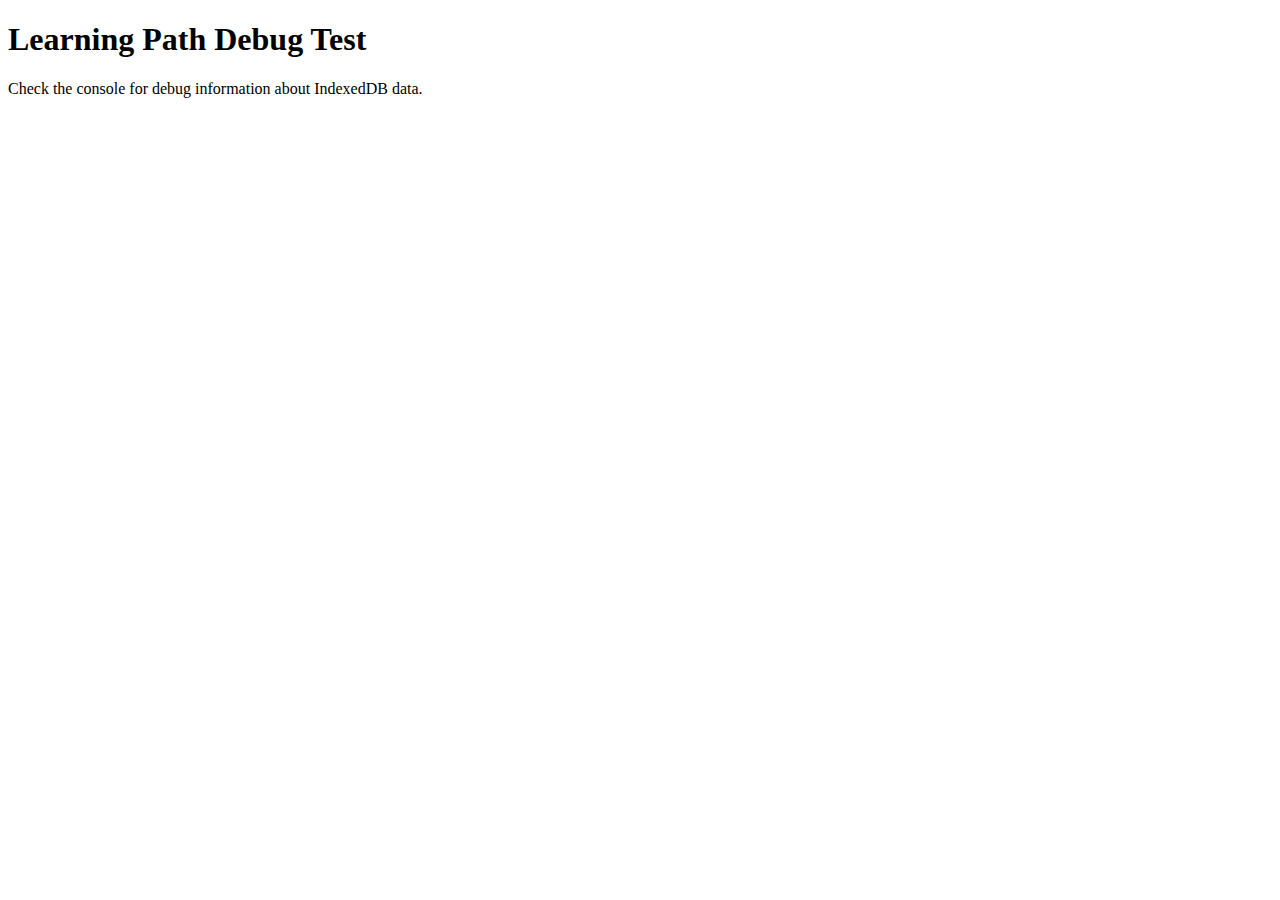
<file: debug_learning_path.html>
<!DOCTYPE html>
<html lang="en">
<head>
    <meta charset="UTF-8">
    <meta name="viewport" content="width=device-width, initial-scale=1.0">
    <title>Debug Learning Path - Growth90</title>
    <script>
        // Simple test to check IndexedDB data
        async function testIndexedDB() {
            console.log('🔍 Testing IndexedDB access...');
            
            try {
                const request = indexedDB.open('Growth90DB', 1);
                
                request.onsuccess = (event) => {
                    const db = event.target.result;
                    console.log('✅ Database opened successfully');
                    
                    // Check if learningPaths store exists
                    if (db.objectStoreNames.contains('learningPaths')) {
                        console.log('✅ learningPaths store exists');
                        
                        const transaction = db.transaction(['learningPaths'], 'readonly');
                        const store = transaction.objectStore('learningPaths');
                        const getAllRequest = store.getAll();
                        
                        getAllRequest.onsuccess = () => {
                            const allPaths = getAllRequest.result;
                            console.log('📚 All learning paths:', allPaths);
                            
                            allPaths.forEach((path, index) => {
                                console.log(`Path ${index + 1}:`, {
                                    id: path.id,
                                    userId: path.userId,
                                    title: path.title,
                                    hasCurriculum: Array.isArray(path.curriculum),
                                    curriculumLength: path.curriculum ? path.curriculum.length : 0,
                                    firstDay: path.curriculum && path.curriculum.length > 0 ? path.curriculum[0] : null
                                });
                            });
                            
                            // Try to find a path with curriculum
                            const pathWithCurriculum = allPaths.find(p => p.curriculum && Array.isArray(p.curriculum) && p.curriculum.length > 0);
                            if (pathWithCurriculum) {
                                console.log('🎯 Found path with curriculum:', pathWithCurriculum);
                                displayCurriculumSample(pathWithCurriculum);
                            } else {
                                console.log('❌ No paths with curriculum found');
                            }
                        };
                        
                        getAllRequest.onerror = () => {
                            console.error('❌ Error getting all learning paths:', getAllRequest.error);
                        };
                    } else {
                        console.log('❌ learningPaths store does not exist');
                    }
                };
                
                request.onerror = () => {
                    console.error('❌ Error opening database:', request.error);
                };
            } catch (error) {
                console.error('❌ Error accessing IndexedDB:', error);
            }
        }
        
        function displayCurriculumSample(learningPath) {
            const container = document.getElementById('curriculum-sample');
            if (!container) return;
            
            const first10Days = learningPath.curriculum.slice(0, 10);
            
            const html = `
                <h2>Sample Curriculum from ${learningPath.title}</h2>
                <p>Total days: ${learningPath.curriculum.length}</p>
                <div style="background: #f5f5f5; padding: 1rem; border-radius: 8px;">
                    ${first10Days.map(day => `
                        <div style="margin-bottom: 0.5rem; padding: 0.5rem; background: white; border-radius: 4px;">
                            <strong>Day ${day.day}:</strong> ${day.primary_learning_objective || day.title || 'No title'}
                            ${day.description ? `<br><small>${day.description}</small>` : ''}
                        </div>
                    `).join('')}
                    ${learningPath.curriculum.length > 10 ? '<p>... and more</p>' : ''}
                </div>
            `;
            
            container.innerHTML = html;
        }
        
        // Run test when page loads
        window.addEventListener('load', testIndexedDB);
    </script>
</head>
<body>
    <h1>Learning Path Debug Test</h1>
    <p>Check the console for debug information about IndexedDB data.</p>
    <div id="curriculum-sample"></div>
</body>
</html>
</file>
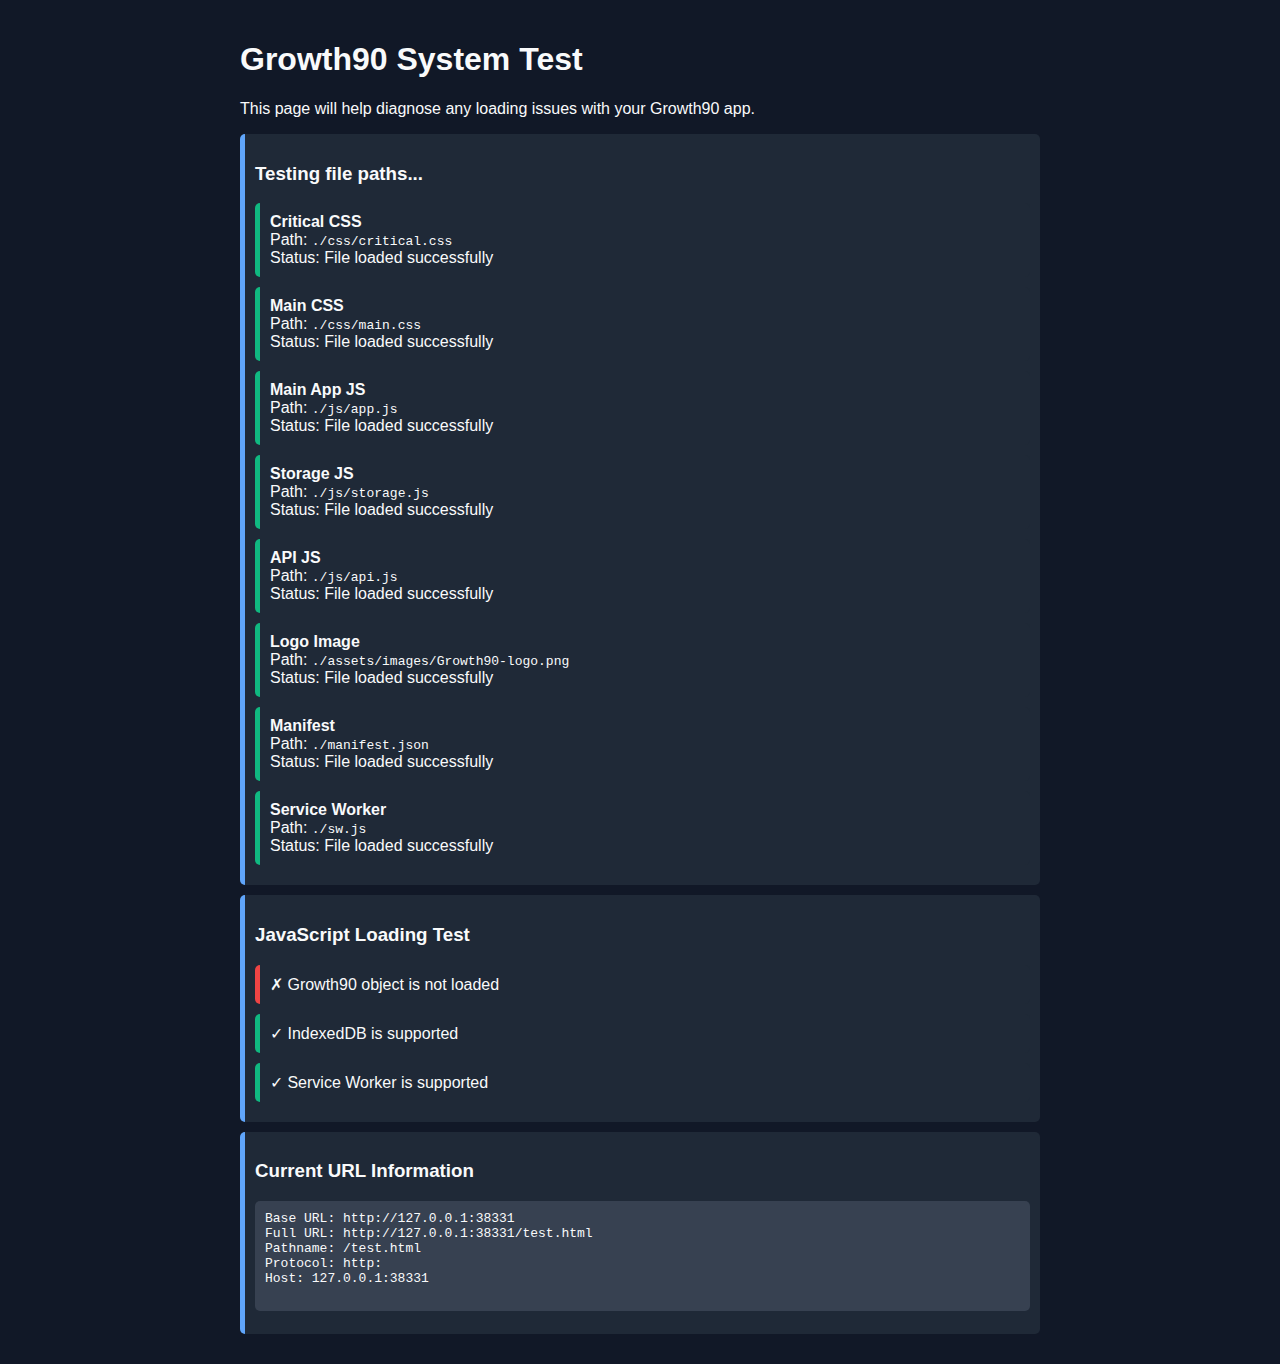
<file: test.html>
<!DOCTYPE html>
<html lang="en">
<head>
    <meta charset="UTF-8">
    <meta name="viewport" content="width=device-width, initial-scale=1.0">
    <title>Growth90 - System Test</title>
    <style>
        body {
            font-family: Arial, sans-serif;
            max-width: 800px;
            margin: 0 auto;
            padding: 20px;
            background: #111827;
            color: #F9FAFB;
        }
        .test-item {
            padding: 10px;
            margin: 10px 0;
            border-radius: 5px;
            border-left: 5px solid #60A5FA;
            background: #1F2937;
        }
        .success { border-left-color: #10B981; }
        .error { border-left-color: #EF4444; }
        .warning { border-left-color: #F59E0B; }
        pre {
            background: #374151;
            padding: 10px;
            border-radius: 5px;
            overflow-x: auto;
        }
    </style>
</head>
<body>
    <h1>Growth90 System Test</h1>
    <p>This page will help diagnose any loading issues with your Growth90 app.</p>
    
    <div id="test-results">
        <div class="test-item">
            <h3>Testing file paths...</h3>
            <div id="path-tests"></div>
        </div>
    </div>

    <script>
        // Test file loading
        function testFile(path, name) {
            return fetch(path)
                .then(response => {
                    if (response.ok) {
                        return { name, path, status: 'success', message: 'File loaded successfully' };
                    } else {
                        return { name, path, status: 'error', message: `HTTP ${response.status}: ${response.statusText}` };
                    }
                })
                .catch(error => {
                    return { name, path, status: 'error', message: error.message };
                });
        }

        // Files to test
        const filesToTest = [
            { path: './css/critical.css', name: 'Critical CSS' },
            { path: './css/main.css', name: 'Main CSS' },
            { path: './js/app.js', name: 'Main App JS' },
            { path: './js/storage.js', name: 'Storage JS' },
            { path: './js/api.js', name: 'API JS' },
            { path: './assets/images/Growth90-logo.png', name: 'Logo Image' },
            { path: './manifest.json', name: 'Manifest' },
            { path: './sw.js', name: 'Service Worker' }
        ];

        // Run tests
        Promise.all(filesToTest.map(file => testFile(file.path, file.name)))
            .then(results => {
                const pathTestsDiv = document.getElementById('path-tests');
                
                results.forEach(result => {
                    const div = document.createElement('div');
                    div.className = `test-item ${result.status}`;
                    div.innerHTML = `
                        <strong>${result.name}</strong><br>
                        Path: <code>${result.path}</code><br>
                        Status: ${result.message}
                    `;
                    pathTestsDiv.appendChild(div);
                });

                // Test JavaScript loading
                const jsTestDiv = document.createElement('div');
                jsTestDiv.className = 'test-item';
                jsTestDiv.innerHTML = '<h3>JavaScript Loading Test</h3>';
                
                if (window.Growth90) {
                    jsTestDiv.innerHTML += '<div class="test-item success">✓ Growth90 object is loaded</div>';
                } else {
                    jsTestDiv.innerHTML += '<div class="test-item error">✗ Growth90 object is not loaded</div>';
                }

                // Test IndexedDB
                if ('indexedDB' in window) {
                    jsTestDiv.innerHTML += '<div class="test-item success">✓ IndexedDB is supported</div>';
                } else {
                    jsTestDiv.innerHTML += '<div class="test-item error">✗ IndexedDB is not supported</div>';
                }

                // Test Service Worker
                if ('serviceWorker' in navigator) {
                    jsTestDiv.innerHTML += '<div class="test-item success">✓ Service Worker is supported</div>';
                } else {
                    jsTestDiv.innerHTML += '<div class="test-item warning">⚠ Service Worker is not supported</div>';
                }

                document.getElementById('test-results').appendChild(jsTestDiv);

                // Show current URL info
                const urlInfoDiv = document.createElement('div');
                urlInfoDiv.className = 'test-item';
                urlInfoDiv.innerHTML = `
                    <h3>Current URL Information</h3>
                    <pre>
Base URL: ${window.location.origin}
Full URL: ${window.location.href}
Pathname: ${window.location.pathname}
Protocol: ${window.location.protocol}
Host: ${window.location.host}
                    </pre>
                `;
                document.getElementById('test-results').appendChild(urlInfoDiv);
            });
    </script>
</body>
</html>
</file>
